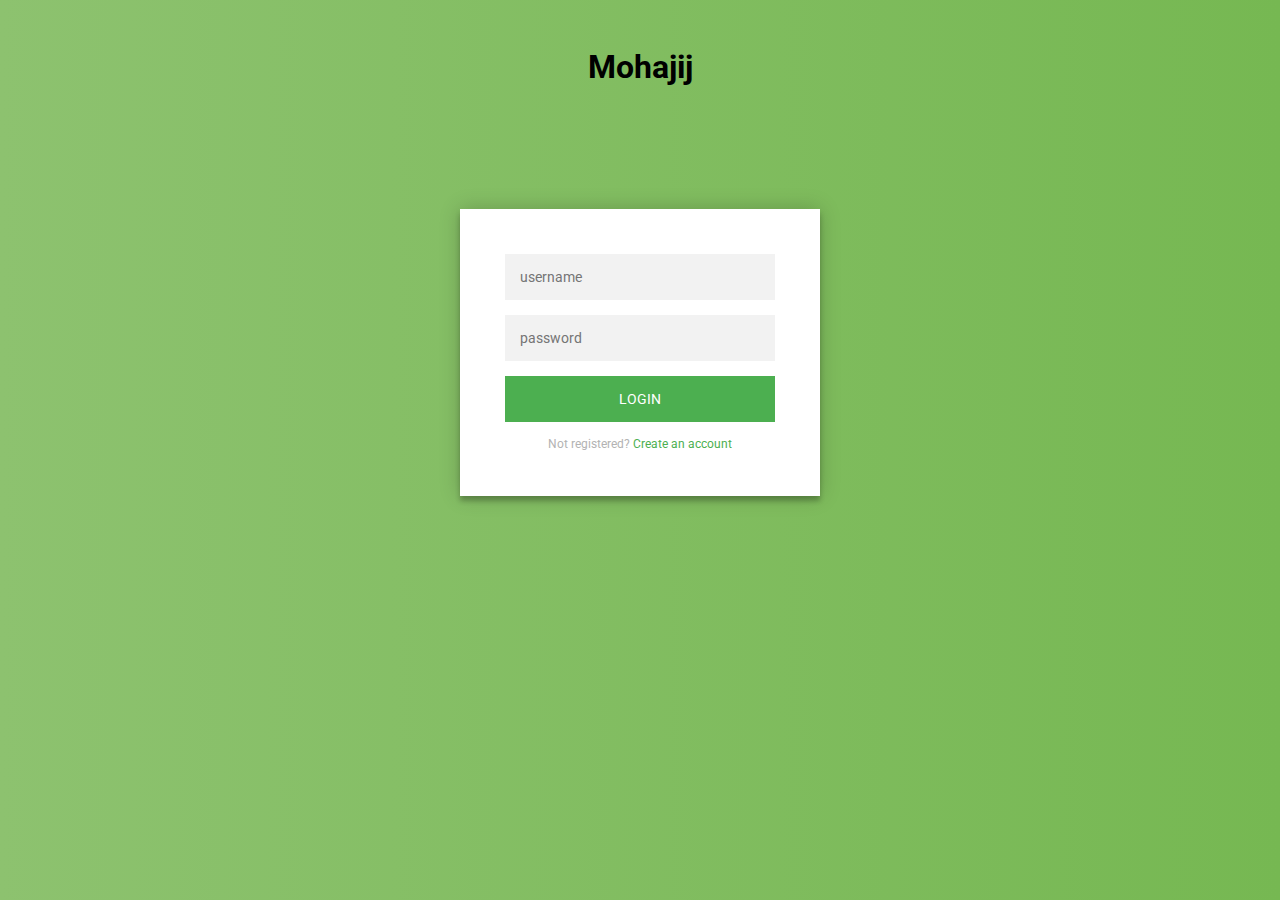
<file: Mohajij WebApp/Login.html>
<!DOCTYPE html>
<html>
 
<head>
    <meta charset="utf-8">
    <title>Login</title>
    <link href="css/login.css" rel="stylesheet">
</head>
 
<body>
    <br><center><h1>Mohajij</h1></center>
    <div class="login-page">
        <div class="form">
            <input id="login" type="text" placeholder="username"/>
            <input id="password" type="password" placeholder="password"/>
            <button onclick="return findItem(event)">login</button>
            <p class="message">Not registered? <a href="#">Create an account</a></p>
        </div>
    </div>
    <!--<script>
        $('.message a').click(function(){
        $('form').animate({height: "toggle", opacity: "toggle"}, "slow");
     });
     </script>
     
     <input type="text" id="login" placeholder="Enter login" />
     <input type="text" id="password" placeholder="Enter password"  />
     <input type="button" onclick="return saveToList(event)" value="Submit" />
     <h4>Logins :</h4>
    <ol id="Hadjj">
        <li>/</li>
    </ol>-->
     
     <script type='text/javascript' src='https://cdn.firebase.com/js/client/1.0.15/firebase.js'></script>
    <script type="text/javascript" src="js/app_login.js"></script>
</body>
</html>
</file>
<file: Mohajij WebApp/css/login.css>
@import url(https://fonts.googleapis.com/css?family=Roboto:300);

.login-page {
  width: 360px;
  padding: 8% 0 0;
  margin: auto;
}
.form {
  position: relative;
  z-index: 1;
  background: #FFFFFF;
  max-width: 360px;
  margin: 0 auto 100px;
  padding: 45px;
  text-align: center;
  box-shadow: 0 0 20px 0 rgba(0, 0, 0, 0.2), 0 5px 5px 0 rgba(0, 0, 0, 0.24);
}
.form input {
  font-family: "Roboto", sans-serif;
  outline: 0;
  background: #f2f2f2;
  width: 100%;
  border: 0;
  margin: 0 0 15px;
  padding: 15px;
  box-sizing: border-box;
  font-size: 14px;
}
.form button {
  font-family: "Roboto", sans-serif;
  text-transform: uppercase;
  outline: 0;
  background: #4CAF50;
  width: 100%;
  border: 0;
  padding: 15px;
  color: #FFFFFF;
  font-size: 14px;
  -webkit-transition: all 0.3 ease;
  transition: all 0.3 ease;
  cursor: pointer;
}
.form button:hover,.form button:active,.form button:focus {
  background: #43A047;
}
.form .message {
  margin: 15px 0 0;
  color: #b3b3b3;
  font-size: 12px;
}
.form .message a {
  color: #4CAF50;
  text-decoration: none;
}
.form .register-form {
  display: none;
}
.container {
  position: relative;
  z-index: 1;
  max-width: 300px;
  margin: 0 auto;
}
.container:before, .container:after {
  content: "";
  display: block;
  clear: both;
}
.container .info {
  margin: 50px auto;
  text-align: center;
}
.container .info h1 {
  margin: 0 0 15px;
  padding: 0;
  font-size: 36px;
  font-weight: 300;
  color: #1a1a1a;
}
.container .info span {
  color: #4d4d4d;
  font-size: 12px;
}
.container .info span a {
  color: #000000;
  text-decoration: none;
}
.container .info span .fa {
  color: #EF3B3A;
}
body {
  background: #76b852; /* fallback for old browsers */
  background: -webkit-linear-gradient(right, #76b852, #8DC26F);
  background: -moz-linear-gradient(right, #76b852, #8DC26F);
  background: -o-linear-gradient(right, #76b852, #8DC26F);
  background: linear-gradient(to left, #76b852, #8DC26F);
  font-family: "Roboto", sans-serif;
  -webkit-font-smoothing: antialiased;
  -moz-osx-font-smoothing: grayscale;      
}
</file>
